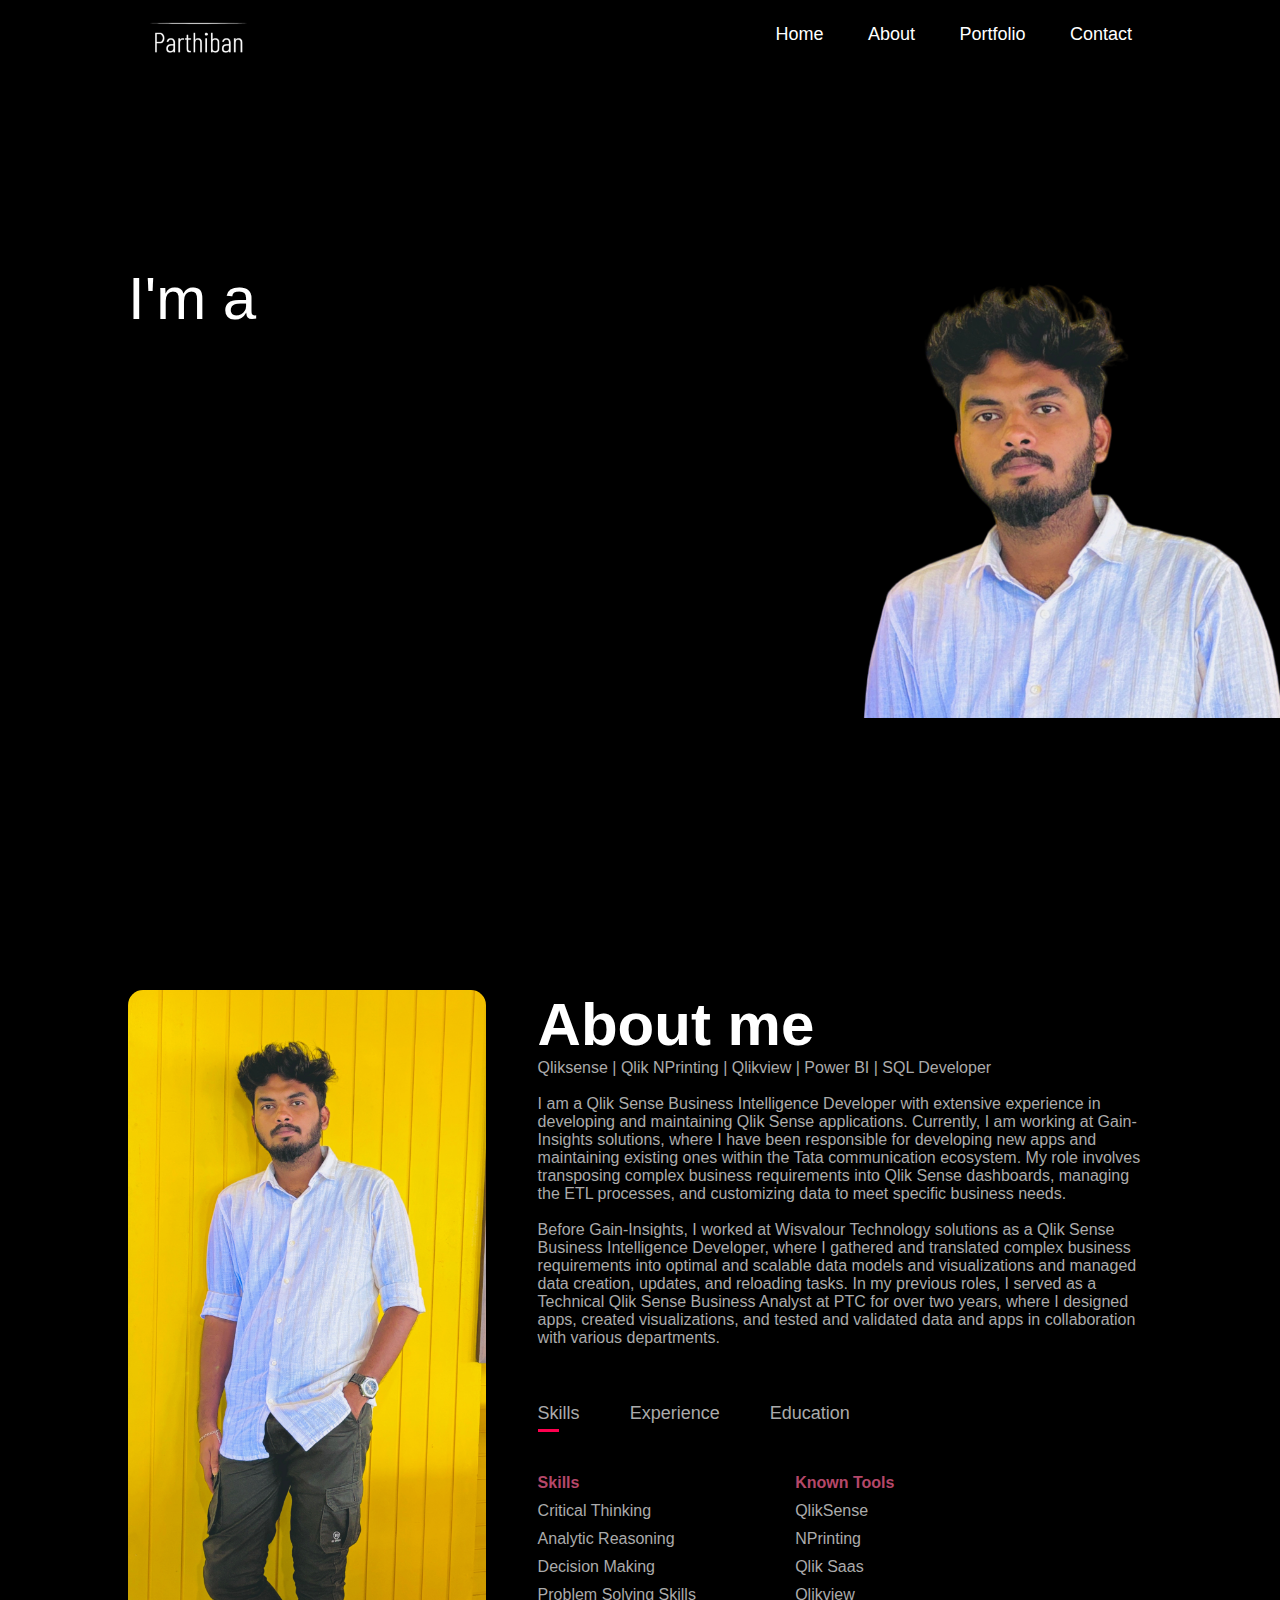
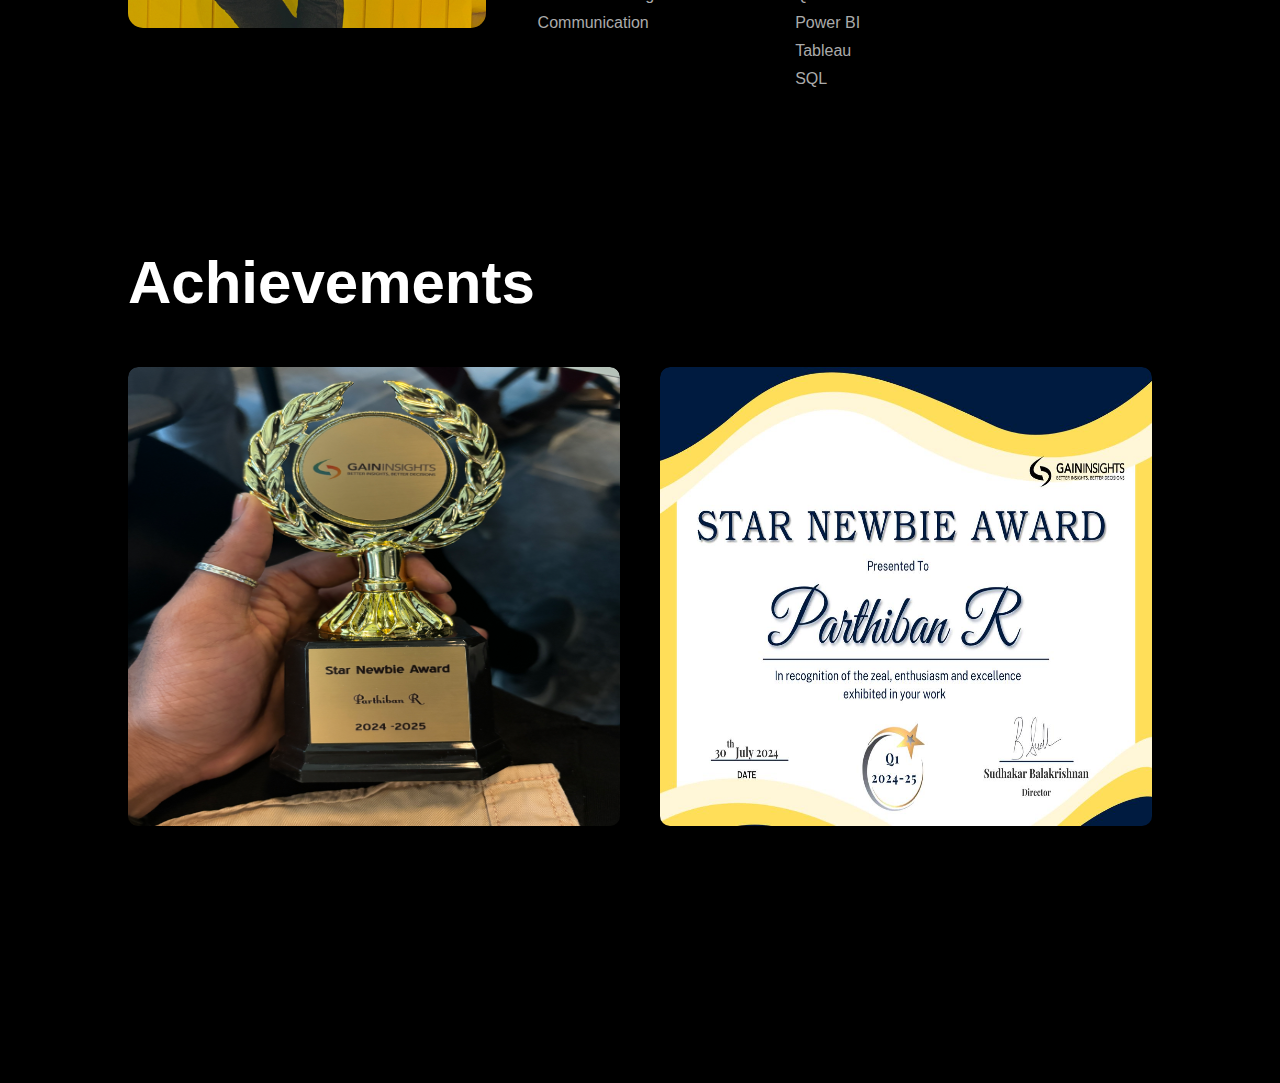
<file: index.html>
<!Doctype html>
<html lang="en">
<head>
    <meta charset="UTF-8">
    <meta http-equiv="X-UA-Compatible" content="IE=edge">
    <meta name="viewport" content="width=device-width,initial-scale=1.0">
    <title>Personal Portfolio</title>
    <link rel="stylesheet" href="style.css">
</head>
<body>
<div id="header">
    <div class="container">
        <nav>
            <img src="./assets/images/Name.png" class="logo">
        <ul>
            <li><a href="#">Home</a></li>
            <li><a href="#">About</a></li>
            <li><a href="#">Portfolio</a></li>
            <li><a href="#">Contact</a></li>
        </nav>
        <div class="wrapper">
            <div class="static-txt">I'm a</div>
            <ul class="dynamic-txts">
            <li><span>Parthiban</span></li>
            <li><span>Parthiban</span></li> 
            <li><span>Parthiban</span></li>
            <li><span>Parthiban</span></li> 
            </ul>
        </div>
    </div>
    </div>
<!---------------about---------->
<div id="about">
    <div class="container">
        <div class="row">
            <div class="about-col-1">
                <img src="./assets/images/photo-output.jpeg">
            </div>
            <div class="about-col-2">
                <h1 class="sub-title">About me</h1>
                <p>Qliksense | Qlik NPrinting | Qlikview | Power BI | SQL Developer</p>
                <br>
                <p>I am a Qlik Sense Business Intelligence Developer with extensive 
                    experience in developing and maintaining Qlik Sense applications. 
                    Currently, I am working at Gain-Insights solutions, where I have been responsible for developing 
                    new apps and maintaining existing ones within the Tata communication ecosystem.
                    My role involves transposing complex business requirements into 
                    Qlik Sense dashboards, managing the ETL processes, and customizing 
                    data to meet specific business needs.</p>
                <br>
                <p>Before Gain-Insights, I worked at Wisvalour Technology solutions as a Qlik Sense Business 
                    Intelligence Developer, where I gathered and translated complex business 
                    requirements into optimal and scalable data models and visualizations and managed data creation, 
                    updates, and reloading tasks. In my previous roles, I served as a Technical 
                    Qlik Sense Business Analyst at PTC for over two years, where I designed apps, 
                    created visualizations, and tested and validated data and apps in collaboration 
                    with various departments.</p>
<br>
<br>
                    <div class="tab-titles">
                        <p class="tab-links active-link" onclick="opentab('skills')"> Skills</p>
                        <p class="tab-links" onclick="opentab('experience')"> Experience</p>
                        <p class="tab-links" onclick="opentab('education')">Education</p>
                    </div>
                    <div class="tab-contents active-tab" id="skills">
                            <div class="float1">
                                    <ul><li> <span><b> Skills</b></span></li>
                                    <li> Critical Thinking</li>
                                    <li> Analytic Reasoning</li>
                                    <li> Decision Making</li>
                                    <li> Problem Solving Skills</li>
                                    <li> Communication</li></ul>
                            </div>
                            
                            <div class="float2">
                                   <ul> <li><span><b> Known Tools</b></span></li> 
                                    <li> QlikSense</li>
                                    <li> NPrinting</li>
                                    <li> Qlik Saas</li>
                                    <li> Qlikview</li>
                                    <li> Power BI</li>
                                    <li> Tableau</li>
                                    <li> SQL</li>  </ul>  
                            </div>
                            
                    </div>
                    <div class="tab-contents" id="experience">
                                    <ul><li> <span><b> Oct 2023 - Present (Present 1 yrs)</b></span></li>
                                    <li> Consultant at Gain-Insights</li><br>
                                    <ul><li> <span><b> Aug 2021 - Sep 2023 (2 Yrs 2 mos)</b></span></li>
                                        <li> Technical Consultant at Wisvalour Technology Solutions</li>
                            
                    </div>
                    <div class="tab-contents" id="education">
                                    <ul><li> <span><b> 2017 - 2021 </b></span></li>
                                    <li> BE-CSE from Kamaraj College of Engineering and Technology with 70%.</li>
                                    <ul><li> <span><b> 2017</b></span></li>
                                    <li> 12th from N.S Boys School with 70%.</li>
                                    <ul><li> <span><b> 2015</b></span></li>
                                        <li> 10th from N.S Boys School with 94.5%.</li>
                    </div>
                    
            </div>
        </div>
    </div>
</div>
<!---------------Portfolio---------->
<div id="portfolio">
    <div class="container">
        <h1 class="sub-title">Achievements</h1>
        <div class="work-list">
            <div class="work">
                <img src="./assets/images/IMG_0842.jpeg" >
            </div>
            <div class="work">
                    <img src="./assets/images/Cert.jpeg" >
            </div>
                
        </div>
    </div>
</div>

<script>

    var tablinks=document.getElementsByClassName("tab-links");
    var tabcontents=document.getElementsByClassName("tab-contents");

    function opentab(tabname){
        for (tablink of tablinks){
            tablink.classList.remove("active-link");
        }
        for (tabcontent of tabcontents){
            tabcontent.classList.remove("active-tab");
        }
        event.currentTarget.classList.add("active-link");
        document.getElementById(tabname).classList.add("active-tab");
    }
</script>


</body>
</html>
</file>
<file: style.css>
*{
margin: 0;
padding: 0;
font-family: 'Poppins',sans-serif;
box-sizing: border-box;
}
body{
    background: #000000;
    color: #fff;
}
#header{
    width: 100%;
    height: 100vh;
    background-image: url(./assets/images/bg.png);
    background-size: auto;
    background-repeat: no-repeat;
    background-position: right;
}
/*----------------------------------------------*/
.wrapper{
    display: flex;
    margin-top: 20%;
    font-size: 30px;
  }
  .wrapper .static-txt{
    color: #fff;
    font-size: 60px;
    font-weight: 400;
  }
  .wrapper .dynamic-txts{
    margin-left: 15px;
    height: 90px;
    line-height: 90px;
    overflow: hidden;
  }
  .dynamic-txts li{
    list-style: none;
    color: #FC6D6D;
    font-size: 60px;
    font-weight: 500;
    position: relative;
    top: 0;
    animation: slide 12s steps(4) infinite;
  }
  @keyframes slide {
    100%{
      top: -360px;
    }
  }
  .dynamic-txts li span{
    position: relative;
    margin: 5px 0;
    line-height: 80px;
  }
  .dynamic-txts li span::after{
    content: "";
    position: absolute;
    left: 0;
    height: 100%;
    width: 100%;
    background: #000000;
    border-left: 4px solid #000000;
    animation: typing 3s steps(10) infinite;
  }
  @keyframes typing {
    40%, 60%{
      left: calc(100% + 30px);
    }
    100%{
      left: 0;
    }
  }
  


/*----------------------------------------------*/


.container{
    padding: 10px 10%;
}
nav{
    display: flex;
    align-items: center;
    justify-content: space-between;
    flex-wrap: wrap;
}
.logo{
    width: 140px;
}
nav ul li{
    display: inline-block;
    list-style: none;
    margin: 10px 20px;
}
nav ul li a{
    color: #fff;
    text-decoration: none;
    font-size: 18px;
    position: relative;
}
nav ul li a::after{
    content: '';
    width: 0;
    height: 3px;
    background: #ff004f;
    position: absolute;
    left: 0;
    bottom: -6px;
    transition: 0.5s;
}
nav ul li a:hover::after{
    width: 100%;
}
.header-text{
    margin-top: 20%;
    font-size: 30px;
}
.header-text h1{
    margin-top: 20px;
    font-size: 60px;
}
.header-text h1 span{
    color: #ff004f;
}

/*------about-------*/
#about{
    padding: 80px 0;
    color: #ababab;
}
.row{
    display: flex;
    justify-content: space-between;
    flex-wrap: wrap;
}
.about-col-1{
    flex-basis: 35%;
}
.about-col-1 img{
    width: 100%;
    border-radius: 15px;
}
.about-col-2{
    flex-basis: 60%;
}
.sub-title{
    font-size: 60px;
    font-weight: 600;
    color: #fff;
}
.tab-titles{
    display: flex;
    margin: 20px 0 40px;
}
.tab-links{
    margin-right: 50px;
    font-size: 18px;
    font-weight: 500;
    cursor: pointer;
    position: relative;
}
.tab-links::after{
    content: "";
    width: 0;
    height: 3px;
    background: #ff004f;
    position: absolute;
    left: 0;
    bottom: -8px;
    transition: 0.5s;
}
.tab-links.active-link::after{
    width: 50%;
}
.tab-contents {
    display: flex;
}

.float1 {
    flex: 0.5;
}  

.float1 ul li{
    list-style: none;
    margin: 10px 0;
}
.float2 ul li{
    list-style: none;
    margin: 10px 0;
}
.tab-contents ul li span{
    color: #b54769;
    font-size: 16px;
}
.tab-contents ul li{
    list-style: none;
    margin: 10px 0;
}   
.tab-contents{
    display: none;
}
.tab-contents.active-tab{
    display: block flex;
    
}

/*------portfolio-------*/
#portfolio{
    padding: 50px 0;
}
.work-list{
    display: grid;
    grid-template-columns: repeat(auto-fit,minmax(250px,1fr));
    grid-gap: 40px;
    margin-top: 50px;
}
.work{
    border-radius: 10px;
    position: relative;
    overflow: hidden;
}
.work img{
    width: 100%;
    height: 70%;
    border-radius: 10px;
    display: block;
}
</file>
